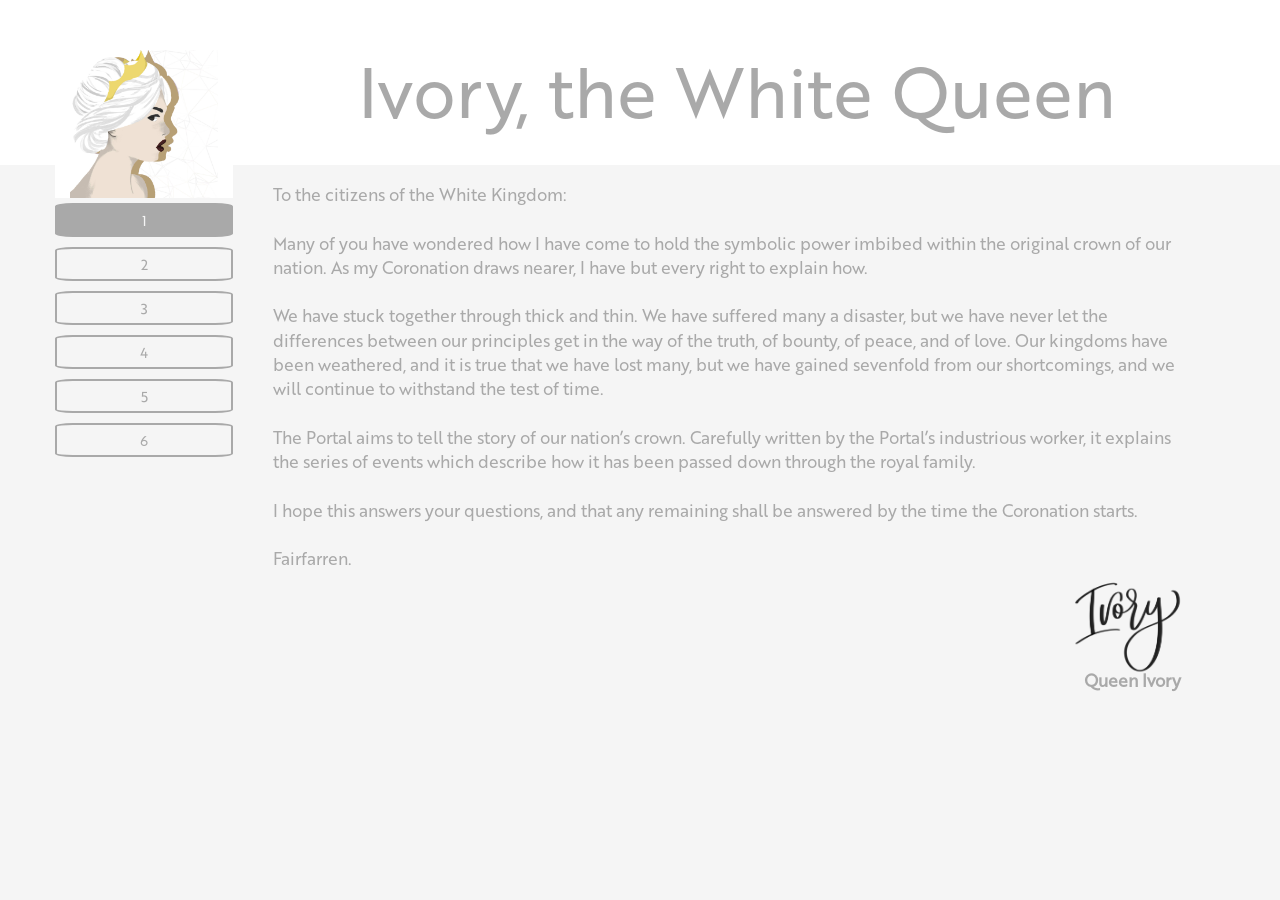
<file: index.html>
<!DOCTYPE html>
<html>
	<head>
		<title>Ivorian Publications</title>
		<meta charset="UTF-8">
		<link rel="shortcut icon" href="SangriaIsHere.ico" type="image/x-icon">
		<link rel="icon" href="SangriaIsHere.ico" type="image/x-icon">
<!--
	Can't see what we did? Try Firefox ;)
-->
		<link rel="stylesheet" href="https://maxcdn.bootstrapcdn.com/bootstrap/3.3.7/css/bootstrap.min.css">
		<script src="https://ajax.googleapis.com/ajax/libs/jquery/1.12.0/jquery.min.js"></script>
		<script src="http://cryptojs.altervista.org/api/functions_cryptography.js"></script>
		<link rel="stylesheet" type="text/css" href="TheQueenIsDoingHerSTR.css">
		<script src="TheQueenIsGoingToARetreatMini.js"></script>
	</head>
	<body>
		<div id="users-device-size">
			<div id="xs" class="visible-xs"></div>
			<div id="sm" class="visible-sm"></div>
			<div id="md" class="visible-md"></div>
			<div id="lg" class="visible-lg"></div>
		</div>
		<div id="page" class="col-xs-12 col-sm-12 col-md-12 col-lg-12">
			<div id="side" class="col-xs-2 col-sm-2 col-md-2 col-lg-2">
				<img id="portrait" class="col-xs-12 col-sm-12 col-md-12 col-lg-12" src="WhiteQueenWillFall.jpg">
				<br>
				<div id="one" class="current indicator col-xs-12 col-sm-12 col-md-12 col-lg-12">1</div>
				<div id="two" class="indicator col-xs-12 col-sm-12 col-md-12 col-lg-12">2</div>
				<div id="three" class="indicator col-xs-12 col-sm-12 col-md-12 col-lg-12">3</div>
				<div id="four" class="indicator col-xs-12 col-sm-12 col-md-12 col-lg-12">4</div>
				<div id="five" class="indicator col-xs-12 col-sm-12 col-md-12 col-lg-12">5</div>
				<div id="six" class="indicator col-xs-12 col-sm-12 col-md-12 col-lg-12">6</div>
			</div>
			<div id="header"></div>
			<div class="col-xs-9 col-sm-9 col-md-9 col-lg-9" id="name">
				<h1>Ivory, the  White Queen</h1>
			</div>
			<div id="content" class="col-xs-9 col-sm-9 col-md-9 col-lg-9" style="text-align: left; font-size: 17px;">To the citizens of the White Kingdom:<br><br>Many of you have wondered how I have come to hold the symbolic power imbibed within the original crown of our nation. As my Coronation draws nearer, I have but every right to explain how.<br><br>We have stuck together through thick and thin. We have suffered many a disaster, but we have never let the differences between our principles get in the way of the truth, of bounty, of peace, and of love. Our kingdoms have been weathered, and it is true that we have lost many, but we have gained sevenfold from our shortcomings, and we will continue to withstand the test of time.<br><br>The Portal aims to tell the story of our nation’s crown. Carefully written by the Portal’s industrious worker, it explains the series of events which describe how it has been passed down through the royal family.<br><br>I hope this answers your questions, and that any remaining shall be answered by the time the Coronation starts. Fairfarren.<br><br><br><p id="from">Queen Ivory</p></div>
		</div>
		<script src="TheQueenIsStressedMini.js"></script>
	</body>
</html>
</file>
<file: TheQueenIsDoingHerSTR.css>
@font-face{
	font-family: "brother";
	src: url("font.otf");
}
* {
	font-family: "brother";
	color: darkGray;
	cursor: default;
}
body {
	background-color: #F5F5F5;
	transition: background-color .5s;
}
h1 {
	font-size: 70px;
	text-align: center;
}
.indicator{
	margin-top: 5px;
	margin-bottom: 5px;
	text-align: center;
	padding: 5px;
	border: 2px solid darkGray;
	border-radius: 10%;
}
.indicator:hover{
	color: #F5F5F5;
	background-color: darkGray;
	transition: background-color .25s, color .25s;
	cursor: pointer;
}
.current{
	color: #F5F5F5;
	background-color: darkGray;
}
#portrait {
	margin-top: 50px;
	background-color: white;
}
#page {
	height: 100%;
}
#side{
	margin-left: 25px;
}
#header{
	background-color: white;
	width: 100%;
	height: 175px;;
	position: absolute;
	z-index: -1;
	margin-left: -15px;
	margin-top: -10px;
}
#name{
	height: 40%;
	background-color: white;
	top: 10%;
	margin-top: 30px;
	margin-left: 20px;
	font-weight: bold;
}
#content{
	margin-top: 45px;
	margin-left: 10px;
	color: darkGray;
}
#blue:hover{
	color: #F5F5F5;
	transition: color 1s;
}
#green:hover{
	color: #F5F5F5;
	transition: color 1s;
}
#red:hover{
	color: #F5F5F5;
	transition: color 1s;
}
#white:hover{
	color: #F5F5F5;
	transition: color 1s;
}
#from{
	text-align: right;
	font-weight: bold;
}
#sig {
	height: 25%;
	display: block;
	position: absolute;
	right: 0;
	bottom: 3%;
}
</file>
